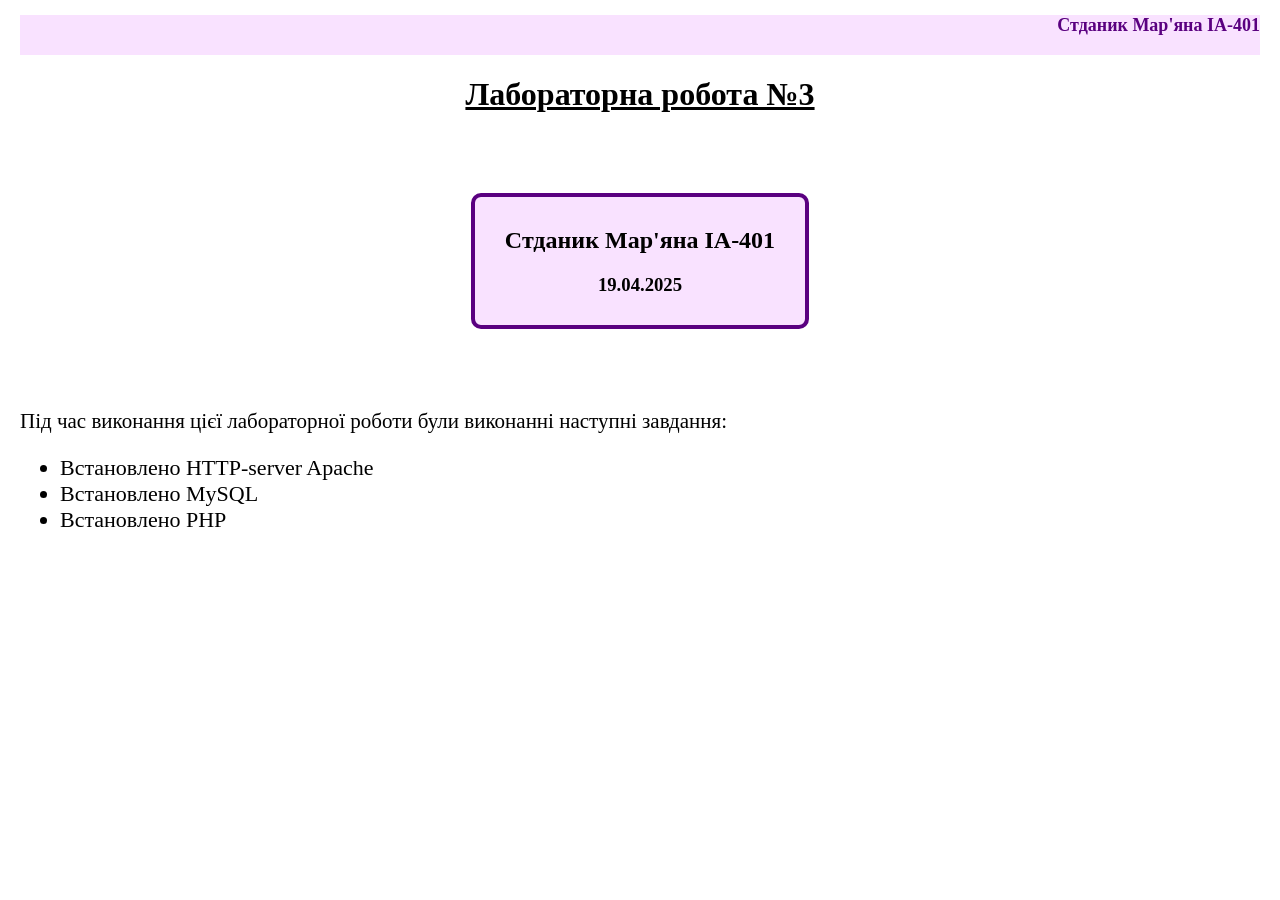
<file: index.html>
<!DOCTYPE html>
<html lang="en">
<head>
    <meta charset="UTF-8">
    <meta name="viewport" content="width=device-width, initial-scale=1.0">
    <title>Lab3</title>
    <link rel="stylesheet" href="style.css">
</head>
<body>
    <footer>
        <h2>Стданик Мар'яна ІА-401</h2>
    </footer>

    <h1>Лабораторна робота №3</h1>
    <p></p>
    <div><div id="cage">
        <h2>Стданик Мар'яна ІА-401</h2>
        <h3>19.04.2025</h3>
    </div></div>

    <p>Під час виконання цієї лабораторної роботи були виконанні наступні завдання:</p>
    <ul>
        <li>Встановлено HTTP-server Apache</li>
        <li>Встановлено MySQL</li>
        <li>Встановлено PHP</li>
    </ul>
</body>
</html>
</file>
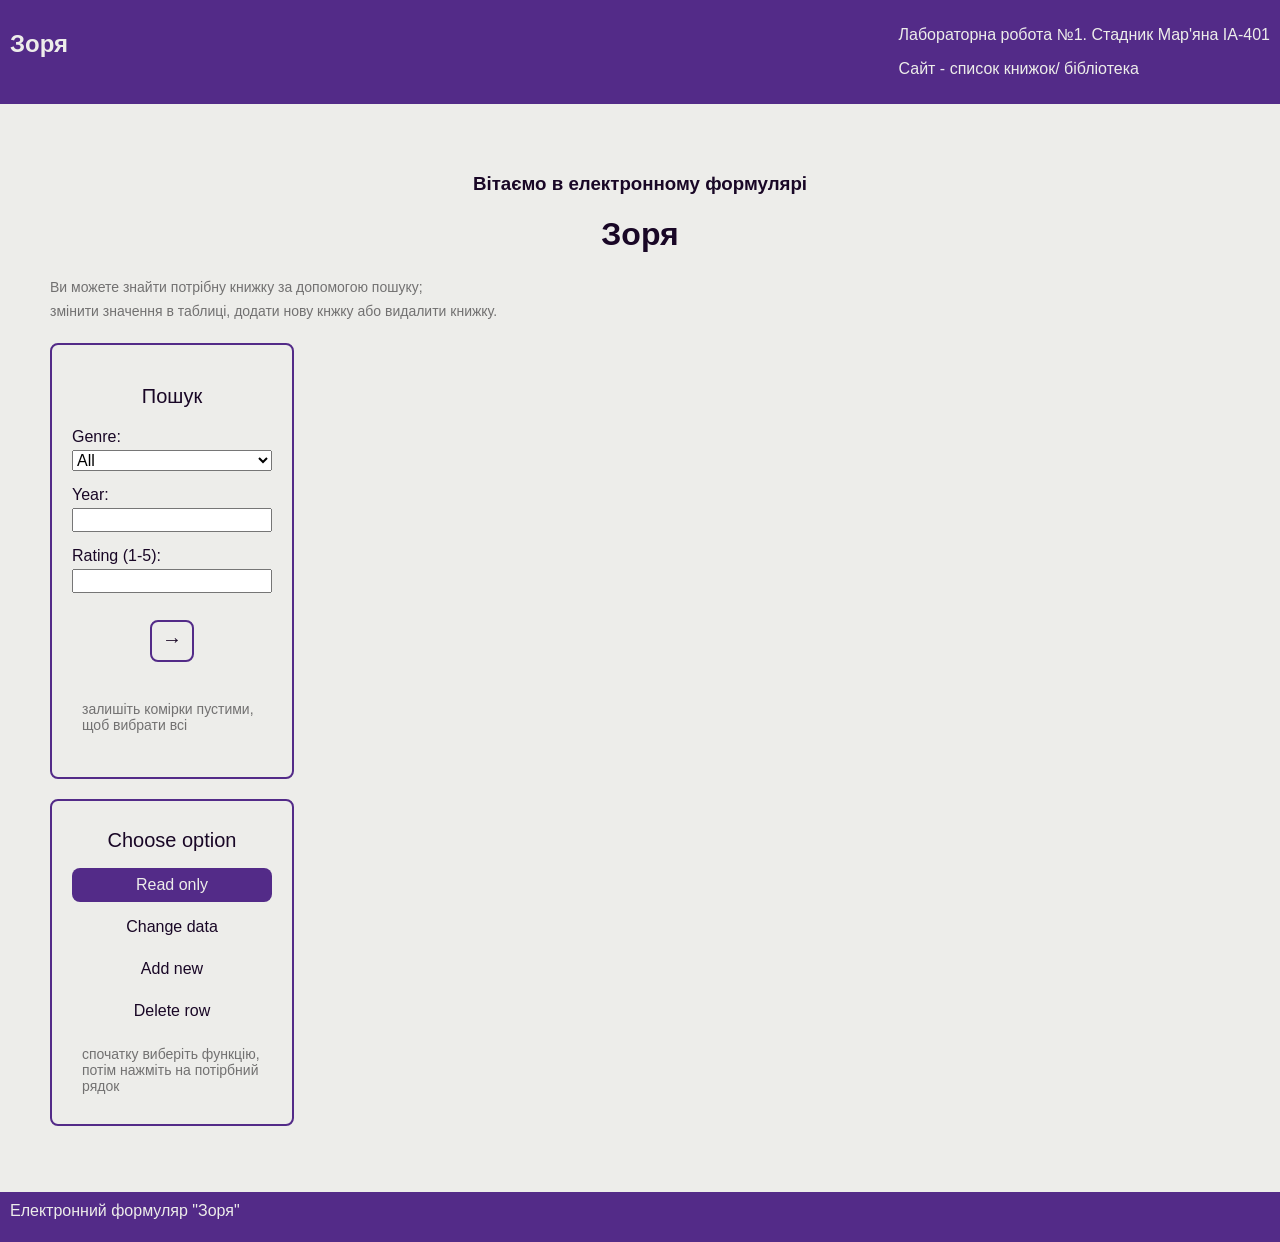
<file: lab1/index.html>
<!DOCTYPE html>
<html lang="en">
<head>
    <meta charset="UTF-8">
    <meta name="viewport" content="width=device-width, initial-scale=1.0">
    <title>Lab1</title>
    <link rel="stylesheet" href="styles.css" media="screen">
</head>
<body>
    <header>
        <div>
            <h2>Зоря</h2>
        </div>

        <div>
            <p>Лабораторна робота №1. Стадник Мар'яна ІА-401</p>
            <p>Сайт - список книжок/ бібліотека</p>
        </div>
    </header>

    <main>
        <h3>Вітаємо в електронному формулярі</h3>
        <h1>Зоря</h1>
        <p class="tip">Ви можете знайти потрібну книжку за допомогою пошуку;</p>
        <p class="tip">змінити значення в таблиці, додати нову кнжку або видалити книжку.</p>
        <div id="Flex">
            <div> 
                <div id="FilterInput">
                    <p>Пошук</p>
                    
                    <label for="genreInput">Genre: </label>
                    <select name="genre" id="genreInput">

                    </select>

                    <label for="yearInput">Year: </label>
                    <input value=" " type="number" id="yearInput">

                    <label for="ratingInput">Rating (1-5): </label>
                    <input value=" " type="number" id="ratingInput" min="1" max="5">

                    <p id="SearchP"><span>&#8594;</span></p>

                    <p class="tip">залишіть комірки пустими, щоб вибрати всі</p>
                </div>

                <div id="ChangeDataDiv">
                    <p>Choose option</p>
                    <p id="ReadOnly" class="selected">Read only</p>
                    <p id="ChangeData">Change data</p>
                    <p id="AddNew">Add new</p>
                    <p id="DeleteRow">Delete row</p>
                    <p class="tip">спочатку виберіть функцію, потім нажміть на потірбний рядок</p>
                </div>
            </div>
            
            <!--  -->
            

            <section>
                <div id="TableContainer">
                    <table>
                   
                    </table>
                </div>
                
            </section>
        
        </div>
        
    </main>

    <footer>
        <p>Електронний формуляр "Зоря"</p>

    </footer>

    <script src="app.js"></script>
</body>
</html>
</file>
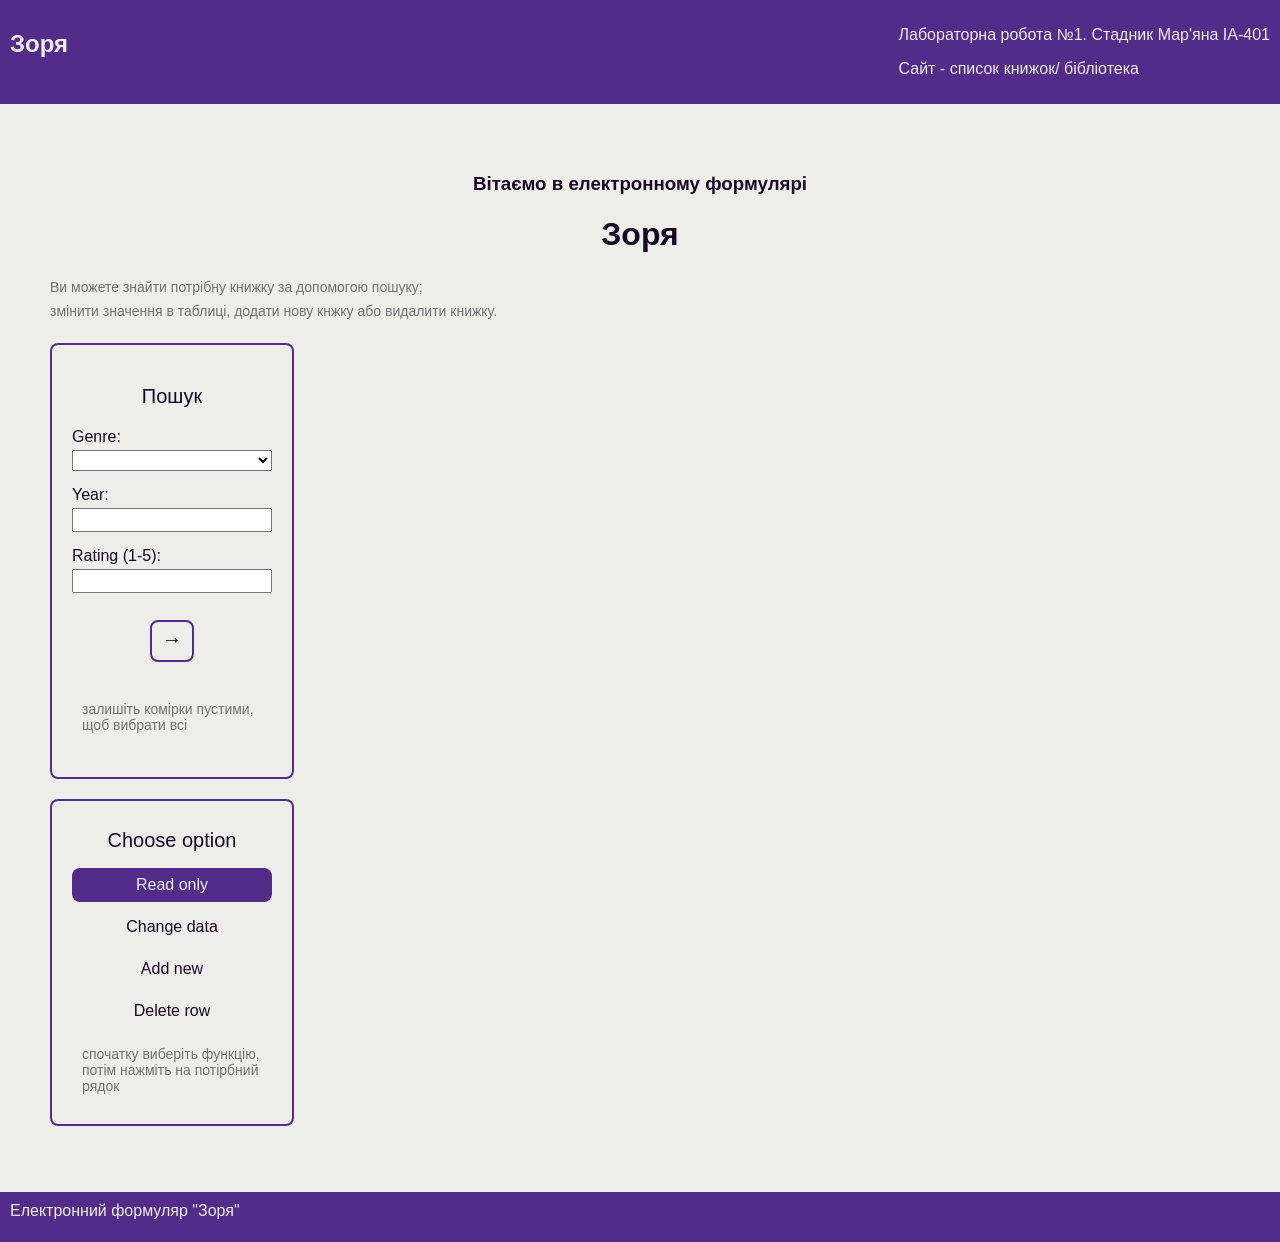
<file: lab2/index.html>
<!DOCTYPE html>
<html lang="en">
<head>
    <meta charset="UTF-8">
    <meta name="viewport" content="width=device-width, initial-scale=1.0">
    <title>Lab1</title>
    <link rel="stylesheet" href="styles.css" media="screen">
</head>
<body>
    <header>
        <div>
            <h2>Зоря</h2>
        </div>

        <div>
            <p>Лабораторна робота №1. Стадник Мар'яна ІА-401</p>
            <p>Сайт - список книжок/ бібліотека</p>
        </div>
    </header>

    <main>
        <h3>Вітаємо в електронному формулярі</h3>
        <h1>Зоря</h1>
        <p class="tip">Ви можете знайти потрібну книжку за допомогою пошуку;</p>
        <p class="tip">змінити значення в таблиці, додати нову кнжку або видалити книжку.</p>
        <div id="Flex">
            <div> 
                <div id="FilterInput">
                    <p>Пошук</p>
                    <label for="genreInput">Genre: </label>
                    <select name="genre" id="genreInput">

                    </select>

                    <label for="yearInput">Year: </label>
                    <input value="" type="number" id="yearInput">

                    <label for="ratingInput">Rating (1-5): </label>
                    <input value="" type="number" id="ratingInput" min="1" max="5">

                    <p id="SearchP"><span>&#8594;</span></p>
                    <p class="tip">залишіть комірки пустими, щоб вибрати всі</p>
                </div>

                <div id="ChangeDataDiv">
                    <p>Choose option</p>
                    <p id="ReadOnly" class="selected">Read only</p>
                    <p id="ChangeData">Change data</p>
                    <p id="AddNew">Add new</p>
                    <p id="DeleteRow">Delete row</p>
                    <p class="tip">спочатку виберіть функцію, потім нажміть на потірбний рядок</p>
                </div>
            </div>
            
            <!--  -->
            

            <section>
                <div id="TableContainer">
                    <table>
                   
                    </table>
                </div>
                
            </section>
        
        </div>
        
        <div id="message-box" class="hidden">Book deleted successfully!</div>

    </main>

    <footer>
        <p>Електронний формуляр "Зоря"</p>

    </footer>

    <script src="app.js"></script>
</body>
</html>
</file>
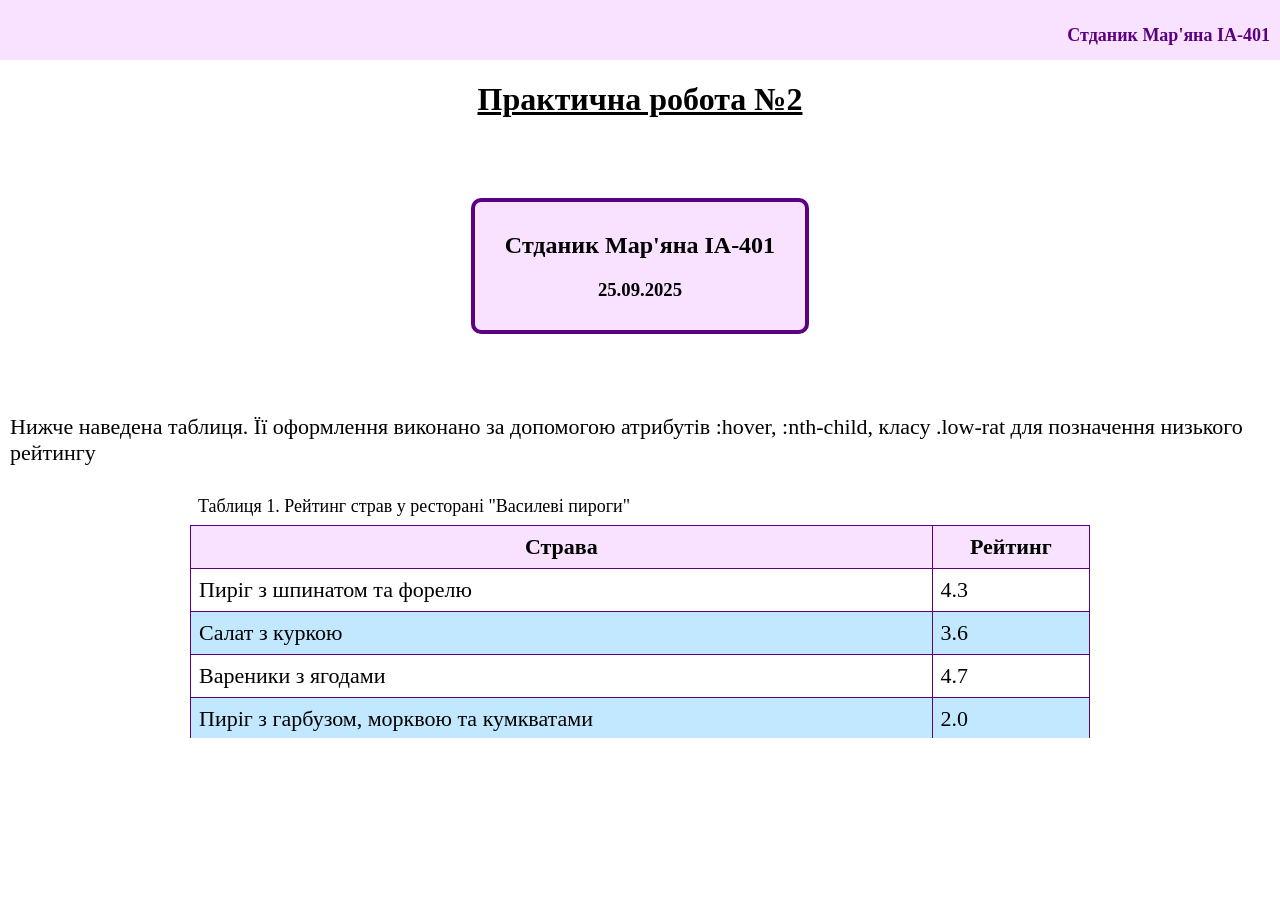
<file: prakt2.html>
<!DOCTYPE html>
<html lang="en">
<head>
    <meta charset="UTF-8">
    <meta name="viewport" content="width=device-width, initial-scale=1.0">
    <title>Web-technology</title>
    <link rel="stylesheet" href="prakt2.css">
</head>
<body>
    <footer>
        <h2>Стданик Мар'яна ІА-401</h2>
    </footer>

    <h1>Практична робота №2</h1>

    <div><div id="cage">
        <h2>Стданик Мар'яна ІА-401</h2>
        <h3>25.09.2025</h3>
    </div></div>

    <p>Нижче наведена таблиця. Її оформлення виконано за допомогою атрибутів :hover, :nth-child, класу .low-rat для позначення низького рейтингу</p>

    <div class="table-wrap" style="max-width:900px; margin:auto;">
    <table>
        <caption>Таблиця 1. Рейтинг страв у ресторані "Василеві пироги"</caption>
        <thead>
             <tr>
                <th>Страва</th>
                <th>Рейтинг</th>
            </tr>
        </thead>
       
        <tbody>
            <tr>
                <th>Пиріг з шпинатом та форелю</th>
                <th>4.3</th>
            </tr>
            <tr>
                <th>Салат з куркою</th>
                <th>3.6</th>
            </tr>
            <tr>
                <th>Вареники з ягодами</th>
                <th>4.7</th>
            </tr>
            <tr class="low-rat">
                <th>Пиріг з гарбузом, морквою та кумкватами</th>
                <th>2.0</th>
            </tr>
            <tr class="low-rat">
                <th>Пиріг з шпинатом та грибами</th>
                <th>1.5</th>
            </tr>
            <tr>
                <th>Пиріг з куркою та сиром сулугуні</th>
                <th>5.0</th>
            </tr>
            <tr>
                <th>Пиріг з індичкою та болгарським перцем</th>
                <th>4.6</th>
            </tr>
            <tr class="low-rat">
                <th>Пиріг з яблуками, горіхами та корицею</th>
                <th>2.6</th>
            </tr>
            <tr>
                <th>Шоколадно-лимонний пиріг</th>
                <th>3.1</th>
            </tr>
            <tr class="low-rat">
                <th>Пиріг маковий</th>
                <th>1.8</th>
            </tr>
            <tr >
                <th>Пиріг з телятиною BBQ та болгарським перцем</th>
                <th>4.4</th>
            </tr>
            <tr>
                <th>Чізкейк горіховий з карамелюю</th>
                <th>3.5</th>
            </tr>
        </tbody>
    </table>
    </div>
    
</body>
</html>
</file>
<file: style.css>
body{
    margin: 0;
    padding-left: 20px;
    padding-right: 20px;
}
#cage {
    border: 4px solid rgb(90, 0, 128);
    padding: 10px;
    background-color: rgb(249, 226, 255);
    text-align: center;
    border-radius: 10px;
    width: fit-content;
    >h2{
        padding-left: 20px;
        padding-right: 20px;
        
    }
    margin: auto;
    margin-top: 80px;
    margin-bottom: 80px;
}
h1 {
    text-align: center;
    text-decoration: underline;
}
p{
    font-size: 21px;
}
ul li{
    font-size: 22px;
}

footer{
    height: 40px;
    background-color: rgb(249, 226, 255);
    text-align: right;
    font-size: 12px;
    color: rgb(90, 0, 128);;

}
</file>
<file: lab1/styles.css>
body{
    margin: 0;
    padding: 0;


    --color-purple: #532B88;
    --color-dark-purple: #2F184B;

    --color-dark: #190726;
    --color-white: #EDEDEA;

    --color-light-purple: #e9ddf3;
    --color-pink :  #d0a5e1;

    background-color: var(--color-white);
    color: var(--color-dark);

    font-family: Tahoma, sans-serif;

}
header{
    background-color: var(--color-purple);
    color: var(--color-white);

    height: fit-content;
    display: flex;
    justify-content: space-between;
}

header div{
    width: fit-content;
    padding: 10px;
}

footer{
    background-color: var(--color-purple);
    color: var(--color-white);
    min-height: 50px;

    >p{
        padding: 10px
    }
}

.tip{
    font-size: 14px;
    text-align: left;
    color: rgb(114, 113, 113);
    cursor: auto;
}
main{
    padding: 50px;
    min-height: 500px;

    > h1, h3{
        text-align: center;
    }
    > .tip{
        margin: 0;
        padding-top: 4px;
        padding-bottom: 4px;
    }
}

main section{
    margin-left: 200px;

}
#Flex {
    display: flex;
    margin-top: 20px;

    > div{
        display: flex;
        flex-direction: column;
        gap: 20px;
    }
}


#FilterInput{
    border: 2px solid var(--color-purple);
    padding: 20px;
    border-radius: 8px;    
    display: flex;
    flex-direction: column;
    width: 200px;
    max-height: 400px;


    > p{
        font-size: 20px; 
        text-align: center;
    }
    > select{
        font-size: 16px;
        margin-bottom: 15px;
        background-color: none;
        margin-top: 4px;
    }

    > select:focus{
        border: 2px solid var(--color-purple);
    }

    > .tip{
        margin-top: 20px;
        padding: 10px;
        font-size: 14px;
        text-align: left;
    }
}

#SearchP span{
    border: 2px solid var(--color-purple);
    cursor: pointer;
    padding: 10px;
    padding-top: 6px;
    border-radius: 8px;
}

label {
    font-size: 16px;
}

input{
    margin-bottom: 15px;
    font-size: 16px;
    margin-top: 4px;
    outline: none;
}
input:focus{
    border: 2px solid var(--color-purple);
}

#ChangeDataDiv{
    border: 2px solid var(--color-purple);
    border-radius: 8px;
    padding: 20px;
    display: flex;
    flex-direction: column;
    gap: 8px;
    width: 200px;

    > p{
        padding: 8px;
        margin: 0;
        font-size: 16px; 
        text-align: center;
        cursor: pointer;
    }
    > p:nth-child(1){
        font-size: 20px; 
        cursor:auto;
    }
    > .tip{
        padding: 10px;
        font-size: 14px;
        text-align: left;
        cursor: auto;
    }
}

form{
    display: flex;
    flex-direction: column;
    border: 2px solid var(--color-purple);
    border-radius: 8px;
    background-color: var(--color-light-purple);
    padding: 8px;

    > button{
        cursor: pointer;
        padding: 8px;
        margin-bottom: 8px;
        font-size: 14px; 
        border: 2px solid var(--color-pink);
        border-radius: 8px;
        background-color: var(--color-pink);
    }
    > button:hover {
        border: 2px solid var(--color-purple);
    }
}

.selected{
    background-color: var(--color-purple);
    color: var(--color-white);
    border-radius: 8px;
}

table{
    width: 800px;
    table-layout: fixed;
    
}

/*
table-layout: fixed;  

*/
table, th, td{
    border: 2px solid var(--color-purple);
    border-collapse: collapse;
}
th, td{
    margin-top: 20px;
    padding: 10px;
    text-align: center;
    overflow: hidden; 
}
th{
    background-color: var(--color-purple);
    color: var(--color-white);
    > span {
        cursor: pointer;
        padding-left: 10px;
        font-size: 20px;
    }
}
th:nth-child(1) { width: 4%; }
th:nth-child(2) { width: 35%; }
th:nth-child(3) { width: 20%; }
th:nth-child(4) { width: 10%; }
th:nth-child(5) { width: 17%; }
th:nth-child(6) { width: 14%; }

table tr.selectedRow{
    background-color: var(--color-light-purple);
}

#TableContainer{
    max-width: 100%;
    overflow-x: auto;        /* horizontal scroll only */
    overflow-y: hidden;
    /*-webkit-overflow-scrolling: touch; */
}


@media (max-width: 1300px){
    main section{
        margin-left: 50px;

    }
}

@media (max-width: 1200px){
    main section{
        margin-left: 10px;

    }
    main {
        margin: 0;
        padding: 8px;
    }
    main #Flex {
        flex-direction: column;
        gap: 20px;
    }
    #FilterInput, #ChangeDataDiv{
        margin-left: 100px;
    }
    #TableContainer{
        overflow-x: auto;    
        > table {
            width: 800px;
        }
    }
}
</file>
<file: lab2/styles.css>
body{
    margin: 0;
    padding: 0;


    --color-purple: #532B88;
    --color-dark-purple: #2F184B;

    --color-dark: #190726;
    --color-white: #EDEDEA;

    --color-light-purple: #e9ddf3;
    --color-pink :  #d0a5e1;

    background-color: var(--color-white);
    color: var(--color-dark);

    font-family: Tahoma, sans-serif;

}
header{
    background-color: var(--color-purple);
    color: var(--color-white);

    height: fit-content;
    display: flex;
    justify-content: space-between;
}

header div{
    width: fit-content;
    padding: 10px;
}

footer{
    background-color: var(--color-purple);
    color: var(--color-white);
    min-height: 50px;

    >p{
        padding: 10px
    }
}

.tip{
    font-size: 14px;
    text-align: left;
    color: rgb(114, 113, 113);
    cursor: auto;
}
main{
    padding: 50px;
    min-height: 500px;

    > h1, h3{
        text-align: center;
    }
    > .tip{
        margin: 0;
        padding-top: 4px;
        padding-bottom: 4px;
    }
}

main section{
    margin-left: 200px;

}
#Flex {
    display: flex;
    margin-top: 20px;

    > div{
        display: flex;
        flex-direction: column;
        gap: 20px;
    }
}


#FilterInput{
    border: 2px solid var(--color-purple);
    padding: 20px;
    border-radius: 8px;    
    display: flex;
    flex-direction: column;
    width: 200px;
    max-height: 400px;


    > p{
        font-size: 20px; 
        text-align: center;
    }
    > select{
        font-size: 16px;
        margin-bottom: 15px;
        background-color: none;
        margin-top: 4px;
    }

    > select:focus{
        border: 2px solid var(--color-purple);
    }

    > .tip{
        margin-top: 20px;
        padding: 10px;
        font-size: 14px;
        text-align: left;
    }
}

#SearchP span{
    border: 2px solid var(--color-purple);
    cursor: pointer;
    padding: 10px;
    padding-top: 6px;
    border-radius: 8px;
}

label {
    font-size: 16px;
}

input{
    margin-bottom: 15px;
    font-size: 16px;
    margin-top: 4px;
    outline: none;
}
input:focus{
    border: 2px solid var(--color-purple);
}

#ChangeDataDiv{
    border: 2px solid var(--color-purple);
    border-radius: 8px;
    padding: 20px;
    display: flex;
    flex-direction: column;
    gap: 8px;
    width: 200px;

    > p{
        padding: 8px;
        margin: 0;
        font-size: 16px; 
        text-align: center;
        cursor: pointer;
    }
    > p:nth-child(1){
        font-size: 20px; 
        cursor:auto;
    }
    > .tip{
        padding: 10px;
        font-size: 14px;
        text-align: left;
        cursor: auto;
    }
}

/*
form
*/
#bookEditForm{
    display: flex;
    flex-direction: column;
    border: 2px solid var(--color-purple);
    border-radius: 8px;
    background-color: var(--color-light-purple);
    padding: 8px;

    > button{
        cursor: pointer;
        padding: 8px;
        margin-bottom: 8px;
        font-size: 14px; 
        border: 2px solid var(--color-pink);
        border-radius: 8px;
        background-color: var(--color-pink);
    }
    > button:hover {
        border: 2px solid var(--color-purple);
    }
}

#FilterInput{
    background-color: none;
}
.selected{
    background-color: var(--color-purple);
    color: var(--color-white);
    border-radius: 8px;
}

table{
    width: 800px;
    table-layout: fixed;
    
}


/* Message box for delete, add, change*/
#message-box {
    position: fixed;
    bottom: 20px;
    left: 20%;
    transform: translateX(-50%);
    background-color: var(--color-dark-purple);
    color: var(--color-white);
    border: var(--color-white) 2px solid;
    padding: 10px 20px;
    border-radius: 8px;
    opacity: 0;
    transition: opacity 0.3s ease;
}
#message-box.show {
    opacity: 1;
}
#message-box.hidden {
    display: none;
}
#message-box.show-error{
    background-color: var(--color-pink);
    border: var(--color-dark) 2px solid;
    color: var(--color-dark);
    opacity: 1;
}


/*
table-layout: fixed;  

*/
table, th, td{
    border: 2px solid var(--color-purple);
    border-collapse: collapse;
}
th, td{
    margin-top: 20px;
    padding: 10px;
    text-align: center;
    overflow: hidden; 
}
th{
    background-color: var(--color-purple);
    color: var(--color-white);
    > span {
        cursor: pointer;
        padding-left: 10px;
        font-size: 20px;
    }
}
th:nth-child(1) { width: 4%; }
th:nth-child(2) { width: 35%; }
th:nth-child(3) { width: 20%; }
th:nth-child(4) { width: 10%; }
th:nth-child(5) { width: 17%; }
th:nth-child(6) { width: 14%; }

table tr.selectedRow{
    background-color: var(--color-light-purple);
}

#TableContainer{
    max-width: 100%;
    overflow-x: auto;        /* horizontal scroll only */
    overflow-y: hidden;
    /*-webkit-overflow-scrolling: touch; */
}


@media (max-width: 1300px){
    main section{
        margin-left: 50px;

    }
}

@media (max-width: 1200px){
    main section{
        margin-left: 10px;

    }
    main {
        margin: 0;
        padding: 8px;
    }
    main #Flex {
        flex-direction: column;
        gap: 20px;
    }
    #FilterInput, #ChangeDataDiv{
        margin-left: 100px;
    }
    #TableContainer{
        overflow-x: auto;    
        > table {
            width: 800px;
        }
    }
}
</file>
<file: prakt2.css>
body{
    margin: 0;
    padding: 0;
    margin-bottom: 50px;
}
#cage {
    border: 4px solid rgb(90, 0, 128);
    padding: 10px;
    background-color: rgb(249, 226, 255);
    text-align: center;
    border-radius: 10px;
    width: fit-content;
    >h2{
        padding-left: 20px;
        padding-right: 20px;
        
    }
    margin: auto;
    margin-top: 80px;
    margin-bottom: 80px;
}
footer{
    margin: 0;
    padding: 10px;
    height: 40px;
    background-color: rgb(249, 226, 255);
    text-align: right;
    font-size: 12px;
    color: rgb(90, 0, 128);

}
/*назва 'практична робота' */
h1 {
    text-align: center;
    text-decoration: underline;
}
p{
    font-size: 22px;
    margin-left: 10px;
}


/*задання висоти таблиці та можливість прокручування*/
.table-wrap {
    height: 250px;       
    overflow: auto;
}
table {
    width: 100%;
    border-collapse: collapse; 
    font-size: 22px;
    border: 1.4px solid rgb(90, 0, 128);
    
}

/*заголовки*/
thead th{
    font-weight: bold;
    text-align: center;   
    position: sticky;     
    top: -1px;
    background-color: rgb(249, 226, 255);
    border: 1.4px solid rgb(90, 0, 128);
    padding: 8px; 
}

/*вміст таблиці*/
tbody th {
    font-weight: normal;    
    text-align: left;    
    padding: 8px;
    border: 1.4px solid rgb(90, 0, 128);
}

/*кольори рядків*/
tbody tr:nth-child(even) {
    background-color: rgb(194, 232, 255);
}
tbody tr:hover th {
    background-color: rgb(209, 173, 250);
}



/* виділення низького рейтингу*/
/*
tbody tr.low-rat th {
  background-color: rgb(250, 163, 183); 
}
  */
tbody tr.low-rat:hover th {
    background-color: rgb(255, 120, 140);
}

/*підпис*/
table caption {
    padding: 8px;
    caption-side: top;
    font-size: 18px;
    font-weight: normal;
    text-align: left;
}
</file>
